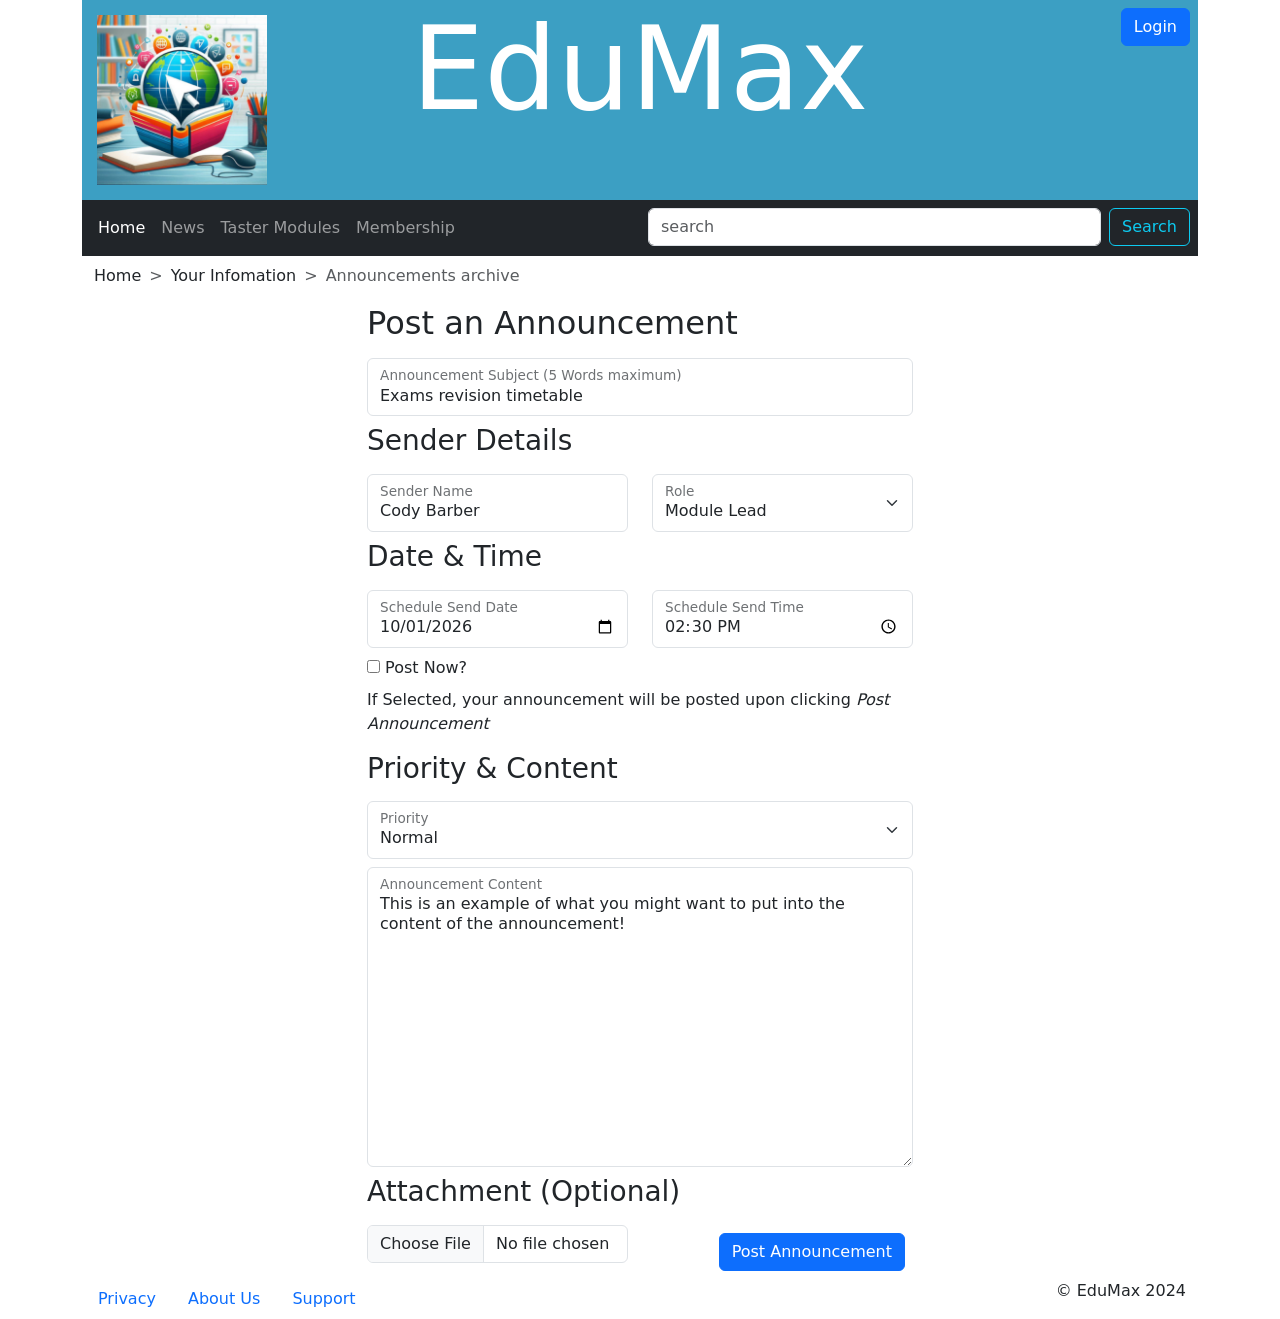
<file: form.html>
<!DOCTYPE html>
<html lang="en">

<head>
    <title>EduMax - Announcements</title><!-- Edit for each new page created from this template -->
    <meta name="author" content="TM252 Module Team">
    <meta name="description" content="An online learning resource by students for students">
    <meta http-equiv="Content-Type" content="text/html; charset=UTF-8">
    <meta name="viewport" content="width=device-width, initial-scale=1.0">
    <link rel="stylesheet" href="./css/bootstrap.min.css"><!-- Bootstrap stylesheet -->
    <link rel="stylesheet" href="./css/custom.css">
    <!-- Custom stylesheet - linked after Bootstrap so that entries here take precedence and override Bootstrap's style -->
</head>

<body>
    <!-- Fixed-width container. This container's max-width will change at different breakpoints -->
    <div class="container">
        <header class="header">
            <!--header content to go here-->
            <!-- Row 1 -->
            <div class="row">
                <div class="col">
                    <!-- logo -->
                    <img src="./images/EduMax_logo.png" alt="EduMax logo" class="img_logo">
                </div>
                <div class="col">
                    <!-- site name -->
                    <h1 class="header">EduMax</h1>
                </div>
                <div class="col text-end">
                    <!-- login button -->
                    <a class="btn btn-primary m-2" href="./registration.html" role="button">Login</a>
                </div>
            </div>
            <!-- Row 2 -->
            <div class="row g-0 bg-dark">
                <div class="col">
                    <nav class="navbar navbar-expand-lg p-2" data-bs-theme="dark">
                        <button class="navbar-toggler" type="button" data-bs-toggle="collapse"
                            data-bs-target="#navbarNav" aria-controls="navbarNav" aria-expanded="false"
                            aria-label="Toggle navigation">
                            <span class="navbar-toggler-icon"></span>
                        </button>
                        <div class="collapse navbar-collapse" id="navbarNav">
                            <div class="navbar-nav">
                                <!-- primary navigation -->
                                <a class="nav-link active" aria-current="page" href="../index.html">Home</a>
                                <a class="nav-link" href="./placeholder.html">News</a>
                                <a class="nav-link" href="./placeholder.html">Taster Modules</a>
                                <a class="nav-link" href="./placeholder.html">Membership</a>
                            </div>
                        </div>
                    </nav>
                </div>
                <div class="col">
                    <!-- search box -->
                    <form class="d-flex p-2" role="search">
                        <input class="form-control me-2" type="search" placeholder="search" aria-label="search">
                        <button class="btn btn-outline-info" type="submit">Search</button>
                    </form>
                </div>
            </div>
        </header>
        <!-- Row 3 -->
        <div class="row mt-2 ms-0">
            <div class="col">
                <nav style="--bs-breadcrumb-divider: '>';" aria-label="breadcrumb">
                    <!-- breadcrumbs -->
                    <ol class="breadcrumb">
                        <li class="breadcrumb-item" aria-current="page">Home</li>
                        <li class="breadcrumb-item" aria-current="page">Your Infomation</li>
                        <li class="breadcrumb-item active" aria-current="page">Announcements archive</li>
                    </ol>
                </nav>
            </div>
        </div>
        <!-- page-specific content in sections -->
        <main>
            <!-- Row 4 -->
            <div class="row">
                <div class="container col-md-6">
                    <section>
                        <h2 class="mb-3 text-left">Post an Announcement</h2>

                        <!--Sends the form data to the 'reflect' endpoint as a post request-->
                        <form class="announcement" action="https://students.open.ac.uk/mct/tm252/reflect/reflect.php"
                            method="post" name="announcement">


                            <!--Adding the hidden field-->
                            <input type="hidden" name="item_ID" value="30001000-5000-654321fedcba">



                            <!--Addeding Subject field and flagging it as required. Checking if the Subject is more than 5 words would be done server side.-->
                            <div class="form-floating mb-2">
                                <input type="text" class="form-control" name="Subject" id="announcement_subject"
                                    size="30" placeholder="Subject" value="Exams revision timetable" required>
                                <label for="announcement_subject" class="form-label">Announcement
                                    Subject (5 Words
                                    maximum)</label>
                            </div>



                            <!--Addeding a h3 tag to sub-divide the form into more manageable chucks. Im also creating a new row so that Sender name and Role can appear on the same row-->
                            <h3 class="mb-3 text-left">Sender Details</h3>
                            <div class="row">
                                <div class="col-md-6">
                                    <div class="form-floating mb-2">
                                        <input type="text" class="form-control" name="Sender" id="announcement_sender"
                                            size="30" placeholder="Sender Name" value="Cody Barber" required>
                                        <label for="announcement_sender" class="form-label">Sender Name</label>
                                    </div>
                                </div>
                                <div class="col-md-6">
                                    <div class="form-floating mb-2">
                                        <select class="form-select" name="Role" id="announcement_sender_role" required>
                                            <!--Ive added a 'Please select...' option to avoid users leaving a default, potentailly incorrect option selected.
                                            The 'required' key word makes this option invalid if the form is submitted with this value -->
                                            <option value="">Please select...</option>
                                            <option value="module lead" selected>Module Lead</option>
                                            <option value="administrator">Administrator</option>
                                            <option value="module assistant">Module Assistant</option>
                                        </select>
                                        <label for="announcement_sender_role" class="form-label">Role</label>
                                    </div>
                                </div>
                            </div>



                            <!--Again, addeding a h3 tag to sub-divide the form into more manageable chucks. I'm again displaying the data on a single -->
                            <h3 class="mb-3 text-left">Date & Time</h3>
                            <div class="row">
                                <div class="col-md-6">
                                    <div class="form-floating mb-2">
                                        <input type="date" class="form-control" name="Date" id="announcement_date"
                                            size="30" value="2026-10-01">
                                        <label for="announcement_date" class="form-label">Schedule Send Date</label>
                                    </div>
                                </div>

                                <div class="col-md-6">
                                    <div class="form-floating mb-2">
                                        <input type="time" class="form-control" name="Time" id="announcement_time"
                                            size="30" value="14:30">
                                        <label for="announcement_time" class="form-label">Schedule Send Time</label>
                                    </div>
                                </div>
                            </div>

                            <div>
                                <div class="mb-2">
                                    <!-- Its intented that this checkbox can be selected to send an announcement as soon as the Post Announcement button is clicked.
                                    To avoid confuseion, I've added a p tag that explains the functionality to the user. -->
                                    <input type="checkbox" name="Send Now" id="announcement_send_now"
                                        alt="Post now checkbox">
                                    <label for="announcement_send_now" class="form-label">Post Now?</label>
                                    <p>If Selected, your announcement will be posted upon clicking <i>Post
                                            Announcement</i></p>
                                </div>
                            </div>




                            <h3 class="mb-3 text-left">Priority & Content</h3>
                            <div class="form-floating mb-2">
                                <select class="form-select" name="Priority" id="announcement_priority">
                                    <!-- Here, ive set the default option to 'Normal' as changing to a lower or higher priorty should be a deliberate action -->
                                    <option value="low">Low</option>
                                    <option value="normal" selected>Normal</option>
                                    <option value="high">High</option>
                                </select>
                                <label for="announcement_sender_role" class="form-label">Priority</label>
                            </div>

                            <div class="form-floating mb-2">
                                <textarea class="form-control" name="Content" id="announcement_content"
                                    rows="6">This is an example of what you might want to put into the content of the announcement!</textarea>
                                <label for="announcement_content" class="form-label">Announcement Content</label>
                            </div>

                            <h3 class="mb-3 text-left">Attachment (Optional)</h3>
                            <div class="row">
                                <div class="col-md-6 text-left">
                                    <input type="file" class="form-control" id="announcement_attachment"
                                        name="Attachment" size="10">
                                </div>
                                <div class="col-md-6 text-end">
                                    <input type="submit" name="Post" value="Post Announcement"
                                        class="btn btn-primary m-2" id="form_submit">
                                </div>
                            </div>
                        </form>
                    </section>
                </div>
            </div>
        </main>
        <footer>
            <!-- Row 5 -->
            <div class="row me-0">
                <div class="col">
                    <nav class="nav">
                        <!-- secondary navigation to go here -->
                        <a class="nav-link" href="./placeholder.html">Privacy</a>
                        <a class="nav-link" href="./placeholder.html">About Us</a>
                        <a class="nav-link" href="./placeholder.html">Support</a>
                    </nav>
                </div>
                <div class="col text-end">
                    <!-- copyright notice -->
                    <p>&copy; EduMax 2024</p>
                </div>
            </div>
        </footer>
    </div>
    <script src="./js/bootstrap.min.js"></script><!-- Bootstrap JavaScript -->
    <script src="./js/custom.js"></script>
</body>

</html>
</file>
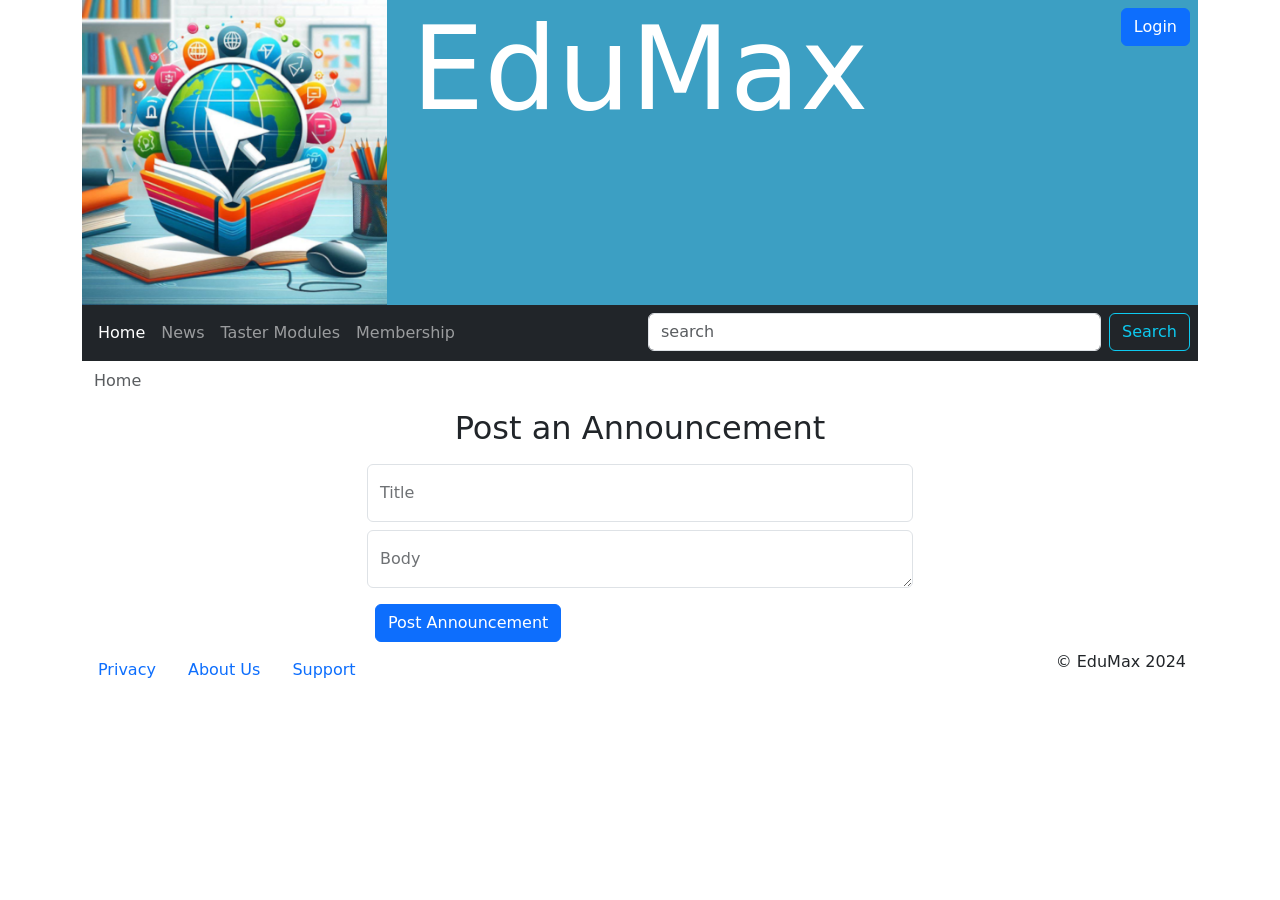
<file: pages/form.html>
<!DOCTYPE html>
<html lang="en">

<head>
    <title>EduMax - Announcements</title><!-- Edit for each new page created from this template -->
    <meta name="author" content="TM252 Module Team">
    <meta name="description" content="An online learning resource by students for students">
    <meta http-equiv="Content-Type" content="text/html; charset=UTF-8">
    <meta name="viewport" content="width=device-width, initial-scale=1.0">
    <link rel="stylesheet" href="../css/bootstrap.min.css"><!-- Bootstrap stylesheet -->
    <link rel="stylesheet" href="../css/custom.css">
    <!-- Custom stylesheet - linked after Bootstrap so that entries here take precedence and override Bootstrap's style -->
</head>

<body>
    <!-- Fixed-width container. This container's max-width will change at different breakpoints -->
    <div class="container">
        <header class="header">
            <!--header content to go here-->
            <!-- Row 1 -->
            <div class="row">
                <div class="col">
                    <!-- logo -->
                    <img src="../images/EduMax_logo.png" alt="EduMax logo" class="img-fluid">
                </div>
                <div class="col">
                    <!-- site name -->
                    <h1 class="header">EduMax</h1>
                </div>
                <div class="col text-end">
                    <!-- login button -->
                    <a class="btn btn-primary m-2" href="./registration.html" role="button">Login</a>
                </div>
            </div>
            <!-- Row 2 -->
            <div class="row g-0 bg-dark">
                <div class="col">
                    <nav class="navbar navbar-expand-lg p-2" data-bs-theme="dark">
                        <button class="navbar-toggler" type="button" data-bs-toggle="collapse"
                            data-bs-target="#navbarNav" aria-controls="navbarNav" aria-expanded="false"
                            aria-label="Toggle navigation">
                            <span class="navbar-toggler-icon"></span>
                        </button>
                        <div class="collapse navbar-collapse" id="navbarNav">
                            <div class="navbar-nav">
                                <!-- primary navigation -->
                                <a class="nav-link active" aria-current="page" href="../index.html">Home</a>
                                <a class="nav-link" href="./placeholder.html">News</a>
                                <a class="nav-link" href="./placeholder.html">Taster Modules</a>
                                <a class="nav-link" href="./placeholder.html">Membership</a>
                            </div>
                        </div>
                    </nav>
                </div>
                <div class="col">
                    <!-- search box -->
                    <form class="d-flex p-2" role="search">
                        <input class="form-control me-2" type="search" placeholder="search" aria-label="search">
                        <button class="btn btn-outline-info" type="submit">Search</button>
                    </form>
                </div>
            </div>
        </header>
        <!-- Row 3 -->
        <div class="row mt-2 ms-0">
            <div class="col">
                <nav style="--bs-breadcrumb-divider: '>';" aria-label="breadcrumb">
                    <!-- breadcrumbs -->
                    <ol class="breadcrumb">
                        <li class="breadcrumb-item active" aria-current="page">Home</li>
                    </ol>
                </nav>
            </div>
        </div>
        <!-- page-specific content in sections -->
        <main>
            <!-- Row 4 -->
            <div class="row">
                <div class="container col-md-6">
                    <section>
                        <h2 class="mb-3 text-center">Post an Announcement</h2>
                        <form class="announcement" action="https://students.open.ac.uk/mct/tm252/reflect/reflect.php"
                            method="post" name="announcement">

                            <!--Adding the hidden field-->
                            <input type="hidden" name="item_ID" value="30001000-5000-654321fedcba">
                            <div class="form-floating mb-2">
                                <input type="text" class="form-control" name="title" id="announcement_title" size="30"
                                    maxlength="30" placeholder="Title">
                                <label for="announcement_title" class="form-label">Title</label>
                            </div>
                            <div class="form-floating mb-2">
                                <textarea class="form-control" name="body" id="announcement_body" size="30"
                                    maxlength="30" placeholder="Title"></textarea>
                                <label for="announcement_body" class="form-label">Body</label>
                            </div>

                            <input type="submit" name="Post" value="Post Announcement" class="btn btn-primary m-2">
                        </form>
                    </section>
                </div>
            </div>
        </main>
        <footer>
            <!-- Row 5 -->
            <div class="row me-0">
                <div class="col">
                    <nav class="nav">
                        <!-- secondary navigation to go here -->
                        <a class="nav-link" href="./placeholder.html">Privacy</a>
                        <a class="nav-link" href="./placeholder.html">About Us</a>
                        <a class="nav-link" href="./placeholder.html">Support</a>
                    </nav>
                </div>
                <div class="col text-end">
                    <!-- copyright notice -->
                    <p>&copy; EduMax 2024</p>
                </div>
            </div>
        </footer>
    </div>
    <script src="../js/bootstrap.min.js"></script><!-- Bootstrap JavaScript -->
</body>

</html>
</file>
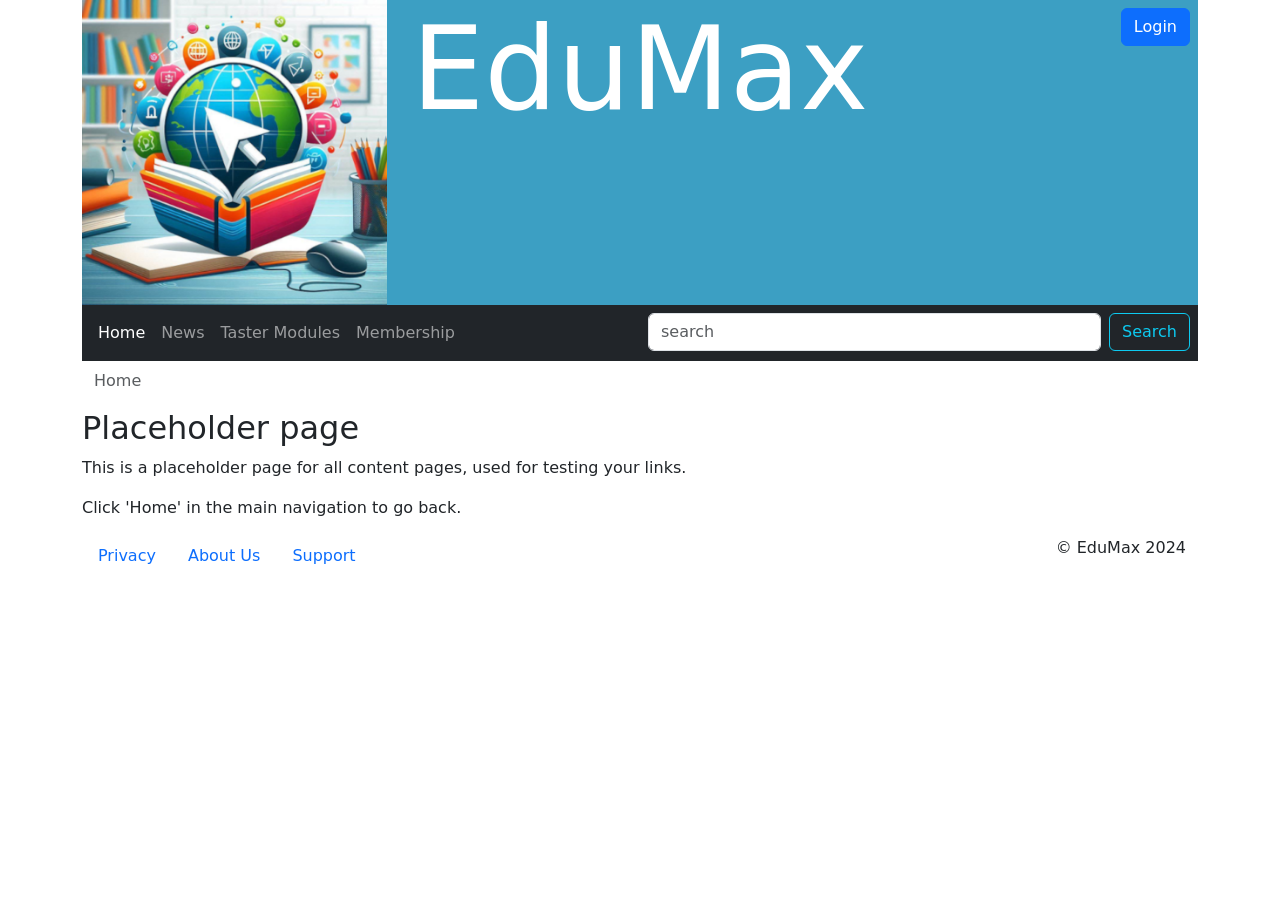
<file: pages/placeholder.html>
<!DOCTYPE html>
<html lang="en">
<head>
    <title>EduMax - template</title><!-- Edit for each new page created from this template -->
    <meta name="author" content="TM252 Module Team">
    <meta name="description" content="An online learning resource by students for students">
    <meta http-equiv="Content-Type" content="text/html; charset=UTF-8">
    <meta name="viewport" content="width=device-width, initial-scale=1.0">
    <link rel="stylesheet" href="../css/bootstrap.min.css"><!-- Bootstrap stylesheet -->
    <link rel="stylesheet" href="../css/custom.css"><!-- Custom stylesheet - linked after Bootstrap so that entries here take precedence and override Bootstrap's style -->
</head>
<body>
    <!-- Fixed-width container. This container's max-width will change at different breakpoints -->
    <div class="container">
        <header class="header">
            <!--header content to go here-->
            <!-- Row 1 -->
            <div class="row">
                <div class="col">
                    <!-- logo -->
                    <img src="../images/EduMax_logo.png" alt="EduMax logo" class="img-fluid">
                </div>
                <div class="col">
                    <!-- site name -->
                    <h1 class="header">EduMax</h1>
                </div>
                <div class="col text-end">
                    <!-- login button -->
                    <a class="btn btn-primary m-2" href="./registration.html" role="button">Login</a>
                </div>
            </div>
            <!-- Row 2 -->
            <div class="row g-0 bg-dark">
                <div class="col">
                    <nav class="navbar navbar-expand-lg p-2" data-bs-theme="dark">
                        <button class="navbar-toggler" type="button" data-bs-toggle="collapse" data-bs-target="#navbarNav" aria-controls="navbarNav" aria-expanded="false" aria-label="Toggle navigation">
                            <span class="navbar-toggler-icon"></span>
                        </button>
                        <div class="collapse navbar-collapse" id="navbarNav">
                            <div class="navbar-nav">
                            <!-- primary navigation -->
                                <a class="nav-link active" aria-current="page" href="../index.html">Home</a>
                                <a class="nav-link" href="./placeholder.html">News</a>
                                <a class="nav-link" href="./placeholder.html">Taster Modules</a>
                                <a class="nav-link" href="./placeholder.html">Membership</a>
                            </div>
                        </div>
                    </nav>
                </div>
                <div class="col">
                    <!-- search box -->
                    <form class="d-flex p-2" role="search">
                        <input class="form-control me-2" type="search" placeholder="search" aria-label="search">
                        <button class="btn btn-outline-info" type="submit">Search</button>
                    </form>
                </div>
            </div>
        </header>
        <!-- Row 3 -->
        <div class="row mt-2 ms-0">
            <div class="col">
                <nav style="--bs-breadcrumb-divider: '>';" aria-label="breadcrumb">
                    <!-- breadcrumbs -->
                    <ol class="breadcrumb">
                        <li class="breadcrumb-item active" aria-current="page">Home</li>
                    </ol>
                </nav>
            </div>
        </div>
		<!-- page-specific content in sections -->
        <main>
            <!-- Row 4 -->
            <div class="row">
                <div class="container col">
                    <section>
						<h2>Placeholder page</h2>
                        <p>This is a placeholder page for all content pages, used for testing your links.</p>
                        <p>Click 'Home' in the main navigation to go back.</p>
                    </section>
                </div>
            </div>
        </main>
        <footer>
            <!-- Row 5 -->
            <div class="row me-0">
                <div class="col">
                    <nav class="nav">
                        <!-- secondary navigation to go here -->
                        <a class="nav-link" href="./placeholder.html">Privacy</a>
                        <a class="nav-link" href="./placeholder.html">About Us</a>
                        <a class="nav-link" href="./placeholder.html">Support</a>
                    </nav>
                </div>
                <div class="col text-end">
                    <!-- copyright notice -->
                    <p>&copy; EduMax 2024</p>
                </div>
            </div>
        </footer>
    </div>
    <script src="../js/bootstrap.min.js"></script><!-- Bootstrap JavaScript -->
</body>
</html>
</file>
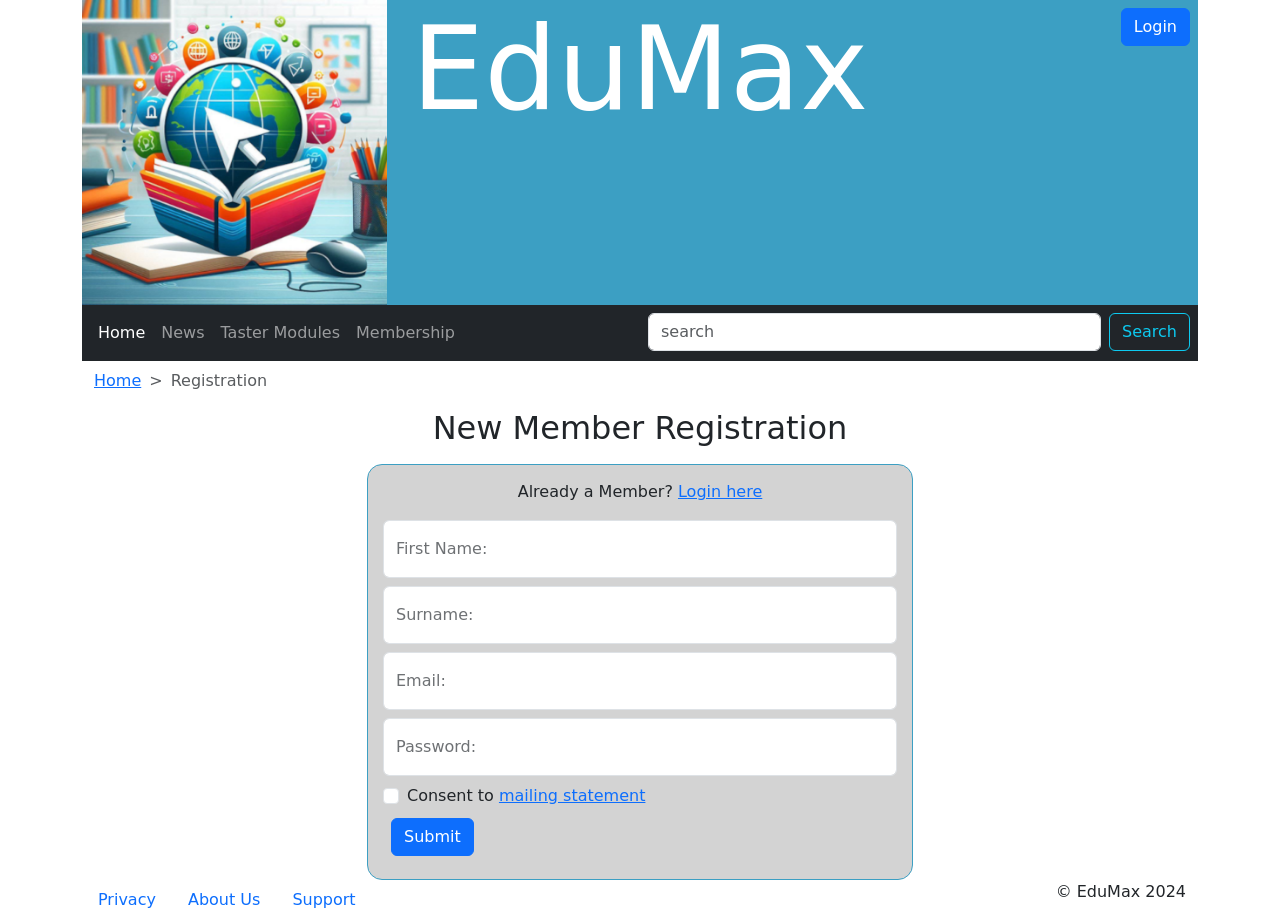
<file: pages/registration.html>
<!DOCTYPE html>
<html lang="en">
<head>
    <title>EduMax - Registration</title><!-- Edit for each new page created from this template -->
    <meta name="author" content="TM252 Module Team">
    <meta name="description" content="An online learning resource by students for students">
    <meta http-equiv="Content-Type" content="text/html; charset=UTF-8">
    <meta name="viewport" content="width=device-width, initial-scale=1.0">
    <link rel="stylesheet" href="../css/bootstrap.min.css"><!-- Bootstrap stylesheet -->
    <link rel="stylesheet" href="../css/custom.css"><!-- Custom stylesheet - linked after Bootstrap so that entries here take precedence and override Bootstrap's style -->
</head>
<body>
    <!-- Fixed-width container. This container's max-width will change at different breakpoints -->
    <div class="container">
        <header class="header">
            <!--header content to go here-->
            <!-- Row 1 -->
            <div class="row">
                <div class="col">
                    <!-- logo -->
                    <img src="../images/EduMax_logo.png" alt="EduMax logo" class="img-fluid">
                </div>
                <div class="col">
                    <!-- site name -->
                    <h1 class="header">EduMax</h1>
                </div>
                <div class="col text-end">
                    <!-- login button -->
                    <a class="btn btn-primary m-2" href="./pages/registration.html" role="button">Login</a>
                </div>
            </div>
            <!-- Row 2 -->
            <div class="row g-0 bg-dark">
                <div class="col">
                    <nav class="navbar navbar-expand-lg p-2" data-bs-theme="dark">
                        <button class="navbar-toggler" type="button" data-bs-toggle="collapse" data-bs-target="#navbarNav" aria-controls="navbarNav" aria-expanded="false" aria-label="Toggle navigation">
                            <span class="navbar-toggler-icon"></span>
                        </button>
                        <div class="collapse navbar-collapse" id="navbarNav">
                            <div class="navbar-nav">
                            <!--main navigation -->
                                <a class="nav-link active" aria-current="page" href="../index.html">Home</a>
                                <a class="nav-link" href="./placeholder.html">News</a>
                                <a class="nav-link" href="./placeholder.html">Taster Modules</a>
                                <a class="nav-link" href="./placeholder.html">Membership</a>
                            </div>
                        </div>
                    </nav>
                </div>
                <div class="col">
                    <!-- search box -->
                    <form class="d-flex p-2" role="search">
                        <input class="form-control me-2" type="search" placeholder="search" aria-label="search">
                        <button class="btn btn-outline-info" type="submit">Search</button>
                    </form>
                </div>
            </div>
        </header>
        <!-- Row 3 -->
        <div class="row mt-2 ms-0">
            <div class="col">
                <nav style="--bs-breadcrumb-divider: '>';" aria-label="breadcrumb">
                    <!-- breadcrumbs -->
                    <ol class="breadcrumb">
                        <li class="breadcrumb-item"><a href="../index.html">Home</a></li>
                        <li class="breadcrumb-item active" aria-current="page">Registration</li>
                    </ol>
                </nav>
            </div>
        </div>
        <main>
            <!-- page-specific content in sections -->
            <!-- Row 4 -->
            <div class="row">
                <div class="container col-md-6">
                    <section>
                        <h2 class="mb-3 text-center">New Member Registration</h2>
                        <!-- MODULE TEAM NOTE: REFLECTOR LOCATION NEEDS TO BE UPDATED -->
                        <form class="register" action="https://students.open.ac.uk/mct/tm252/reflect/reflect.php" method="post" name="register">
                            <input type="hidden" name="regID" value="xxx111">
                            <p class="text-center">Already a Member? <a href="./placeholder.html">Login here</a></p>
                            <div class="form-floating mb-2">
                                <input type="text" class="form-control" name="firstname" id="floatingFirstname" size="30" maxlength="30" placeholder="Your email address">
                                <label for="floatingFirstname" class="form-label">First Name:</label>
                            </div>
                            <div class="form-floating mb-2">
                                <input type="text" class="form-control" name="surname" id="floatingSurname" size="30" maxlength="30" placeholder="Your surname">
                                <label for="floatingSurname" class="form-label">Surname:</label>
                            </div>
                            <div class="form-floating mb-2">
                                <input type="email" class="form-control" name="email" id="floatingEmail" size="30" maxlength="30" placeholder="you@example.com">
                                <label for="floatingEmail" class="form-label">Email:</label>
                            </div>
                            <div class="form-floating mb-2">
                                <input type="password" class="form-control" name="password" id="floatingPassword" size="30" maxlength="30" placeholder="Password">
                                <label for="floatingPassword" class="form-label">Password:</label>
                            </div>
                            <div class="form-check m2">
                                <input class="form-check-input" name="consent" type="checkbox" value="" id="flexCheckDefault">
                                <label class="form-check-label" for="flexCheckDefault">Consent to <a href="./placeholder.html">mailing statement</a></label>
                            </div>
                            <input type="submit" name="submit" value="Submit" class="btn btn-primary m-2">
                        </form>
                    </section>
                </div>
            </div>
        </main>
        <footer>
            <!-- Row 5 -->
            <div class="row me-0">
                <div class="col">
                    <nav class="nav">
                        <!-- secondary navigation to go here -->
                        <a class="nav-link" href="./placeholder.html">Privacy</a>
                        <a class="nav-link" href="./placeholder.html">About Us</a>
                        <a class="nav-link" href="./placeholder.html">Support</a>
                    </nav>
                </div>
                <div class="col text-end">
                    <!-- copyright notice -->
                    <p>&copy; EduMax 2024</p>
                </div>
            </div>
        </footer>
    </div>
    <script src="../js/bootstrap.min.js"></script><!-- Bootstrap JavaScript -->
</body>
</html>
</file>
<file: css/custom.css>
.header {
    background-color: #3c9fc3;
    color: white;
}

h1.header {
    font-size: 9vw;
}

form.register {
    border: 1px solid #3c9fc3;
    background-color: lightgrey;
    border-radius: 15px;
    padding: 15px;
}


/* Increasese the height of the textarea for the announcement content */
#announcement_content {
    height: 300px;
}

.img_logo {
    height: 200px;
    padding: 15px;
}
</file>
